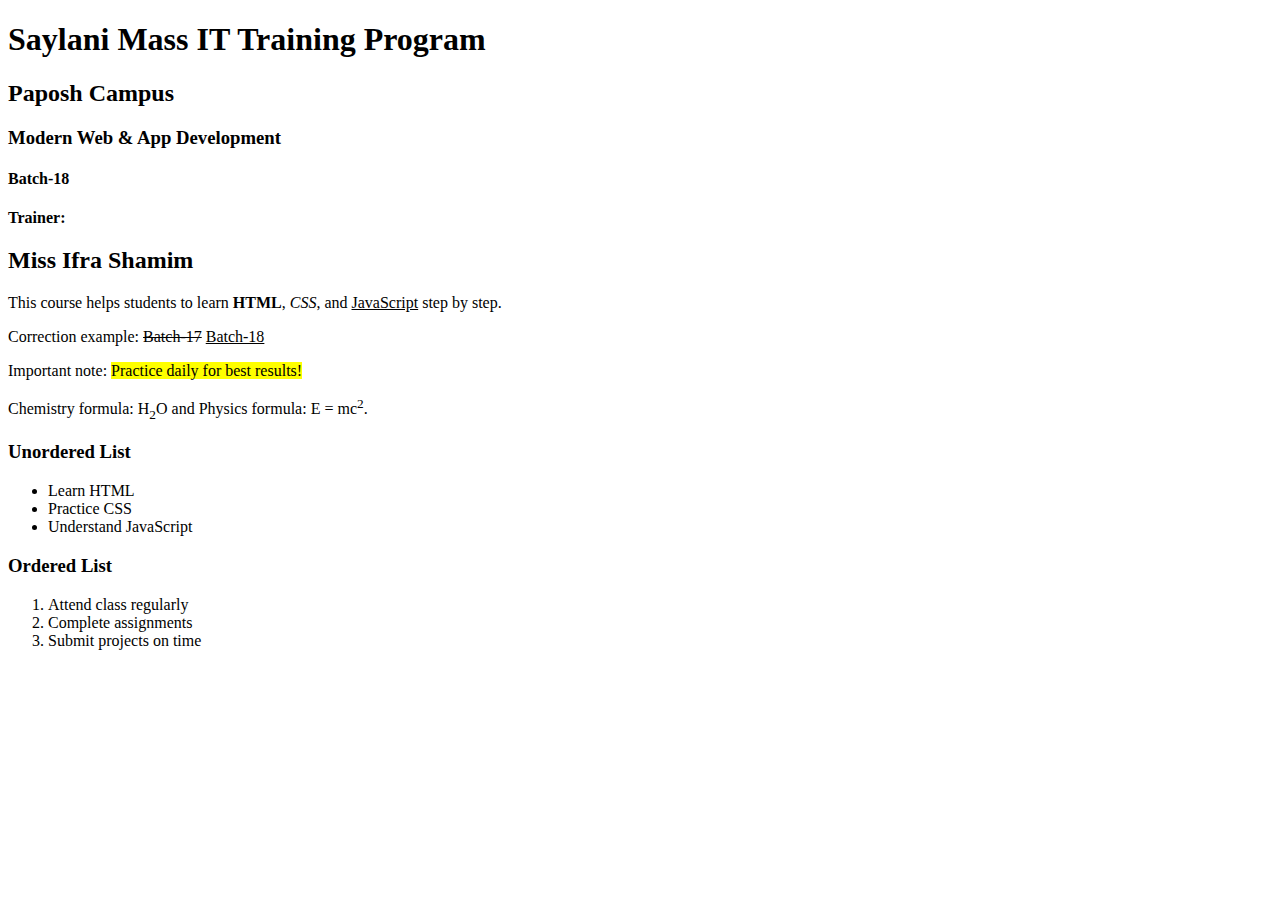
<file: smit web dev assign/index.html>
<!DOCTYPE html>
<html>
<head>
    <title>Assignment 1</title>
</head>
<body>
<h1>Saylani Mass IT Training Program</h1>
<h2>Paposh Campus</h2>
<h3>Modern Web & App Development</h3>
<h4>Batch-18</h4>
<p><b>Trainer:</b></p>
<h2>Miss Ifra Shamim</h2>
<p>This course helps students to learn <b>HTML</b>, <i>CSS</i>, and <u>JavaScript</u> step by step.</p>
<p>Correction example: <del>Batch-17</del> <ins>Batch-18</ins></p>
<p>Important note: <mark>Practice daily for best results!</mark></p>
<p>Chemistry formula: H<sub>2</sub>O and Physics formula: E = mc<sup>2</sup>.</p>
<h3>Unordered List</h3>
<ul>
    <li>Learn HTML</li>
    <li>Practice CSS</li>
    <li>Understand JavaScript</li>
</ul>
<h3>Ordered List</h3>
<ol>
    <li>Attend class regularly</li>
    <li>Complete assignments</li>
    <li>Submit projects on time</li>
</ol>
</body>
</html>
</file>
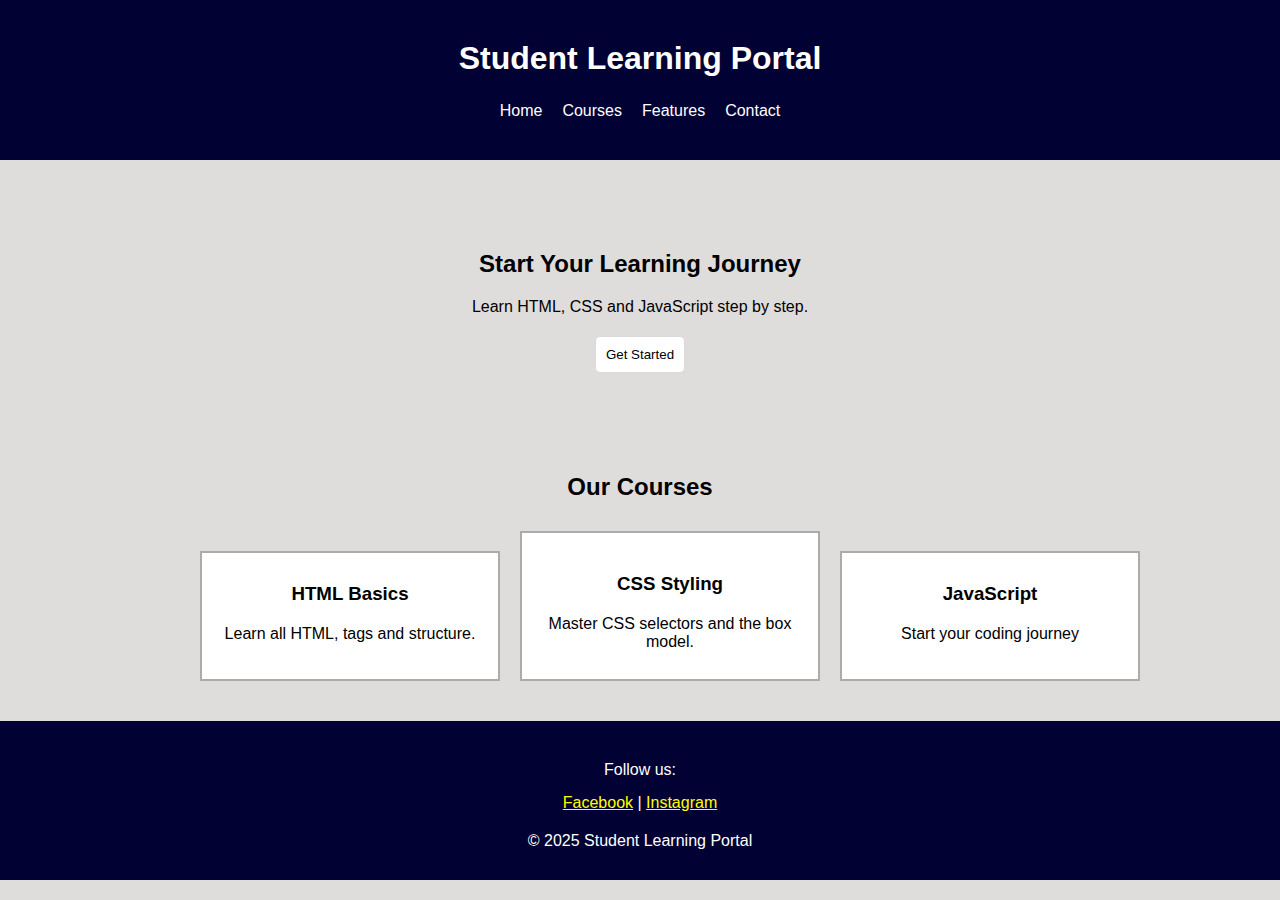
<file: smit web dev assign/t1/c/index.html>
<!DOCTYPE html>
<html lang="en">
<head>
    <meta charset="UTF-8">
    <meta name="viewport" content="width=device-width, initial-scale=1.0">
    <title>Practice Website</title>
    <link rel="stylesheet" href="style.css">
</head>
<body>
    <header>
        <h1>Student Learning Portal</h1>
        <nav>
             <ul>
                <li><a href="#">Home</a></li>
                <li><a href="#">Courses</a></li>
                <li><a href="#">Features</a></li>
                <li><a href="#">Contact</a></li>
            </ul>
        </nav>
    </header>

     <section class="html">
     <h2>Start Your Learning Journey</h2>
     <p>Learn HTML, CSS and JavaScript step by step.</p>
     <button>Get Started</button>
    </section>

     <section class="courses">
        <h2 id="our" >Our Courses</h2>
        
            <div class="box1">
                <h3>HTML Basics</h3>
                <p>Learn all HTML, tags and structure.</p>
            </div>
            <div class="box2">
                <h3>CSS Styling</h3>
                <p>Master CSS selectors and the box <br> model.</p>
            </div>
            <div class="box3">
                <h3>JavaScript</h3>
                <p>Start your coding journey</p>
            
        </div>
     </section>

     <footer>
        <p class="para">Follow us:</p>
        <a href="https://www.facebook.com/" target="_blank" >Facebook</a> | <a href="https://www.instagram.com/" target="_blank" >Instagram</a>
        <p>© 2025 Student Learning Portal</p>
    </footer>
         

</body>
</html>
</file>
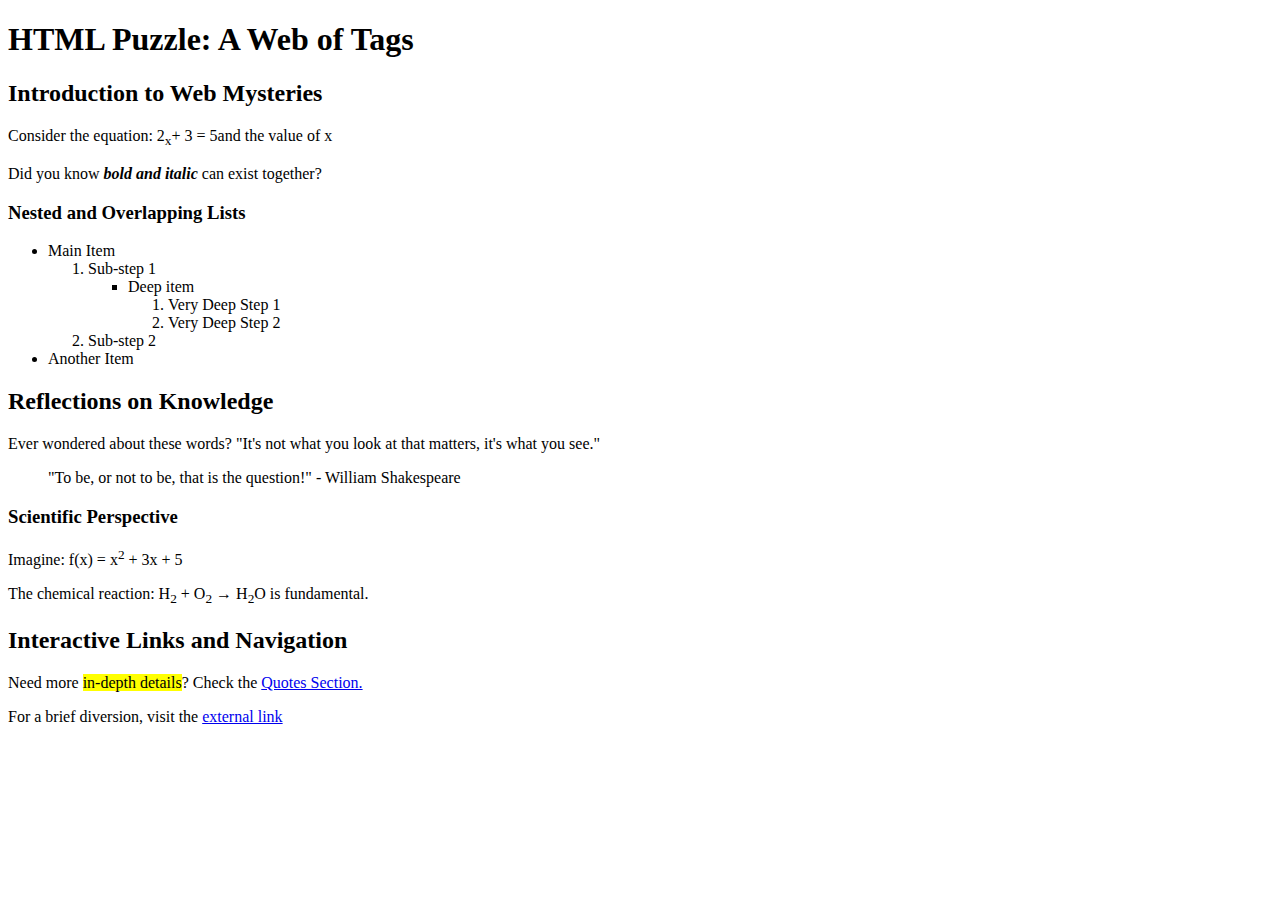
<file: smit web dev assign/assignment2.html>
<!DOCTYPE html>
<html lang="en">
<head>
    <meta charset="UTF-8">
    <meta name="viewport" content="width=device-width, initial-scale=1.0">
    <title>Assignment 2</title>
</head>
<body>
    <h1>HTML Puzzle: A Web of Tags</h1>
    <h2>Introduction to Web Mysteries</h2>
    <p>Consider the equation: 2<sub>x</sub>+ 3 = 5and the value of x</p>
    <p>Did you know <b><i>bold and italic</i></b> can exist together?</p>
    <h3>Nested and Overlapping Lists</h3>
    <ul>
        <li>Main Item</li>
        <ol>
            <li>Sub-step 1</li>
            <ul>
                <li>Deep item</li>
                <ol>
                    <li>Very Deep Step 1</li>
                    <li>Very Deep Step 2</li>
                </ol>
            </ul>
            <li>Sub-step 2</li>
        </ol>
        <li>Another Item</li>
    </ul>
    <h2>Reflections on Knowledge</h2>
    <p>Ever wondered about these words? "It's not what you look at that matters, it's what you see."</p>
    <blockquote>"To be, or not to be, that is the question!" - William Shakespeare</blockquote>
    <h3>Scientific Perspective</h3>
    <p>Imagine: f(x) = x<sup>2</sup> + 3x + 5</p>
    <p>The chemical reaction: H<sub>2</sub> + O<sub>2</sub> &rarr; H<sub>2</sub>O is fundamental.</p>
    <h2>Interactive Links and Navigation</h2>
    <p>Need more <mark>in-depth details</mark>? Check the <a href="1">Quotes Section.</a></p>
    <p>For a brief diversion, visit the <a href="1">external link</a></p>

</body>
</html>
</file>
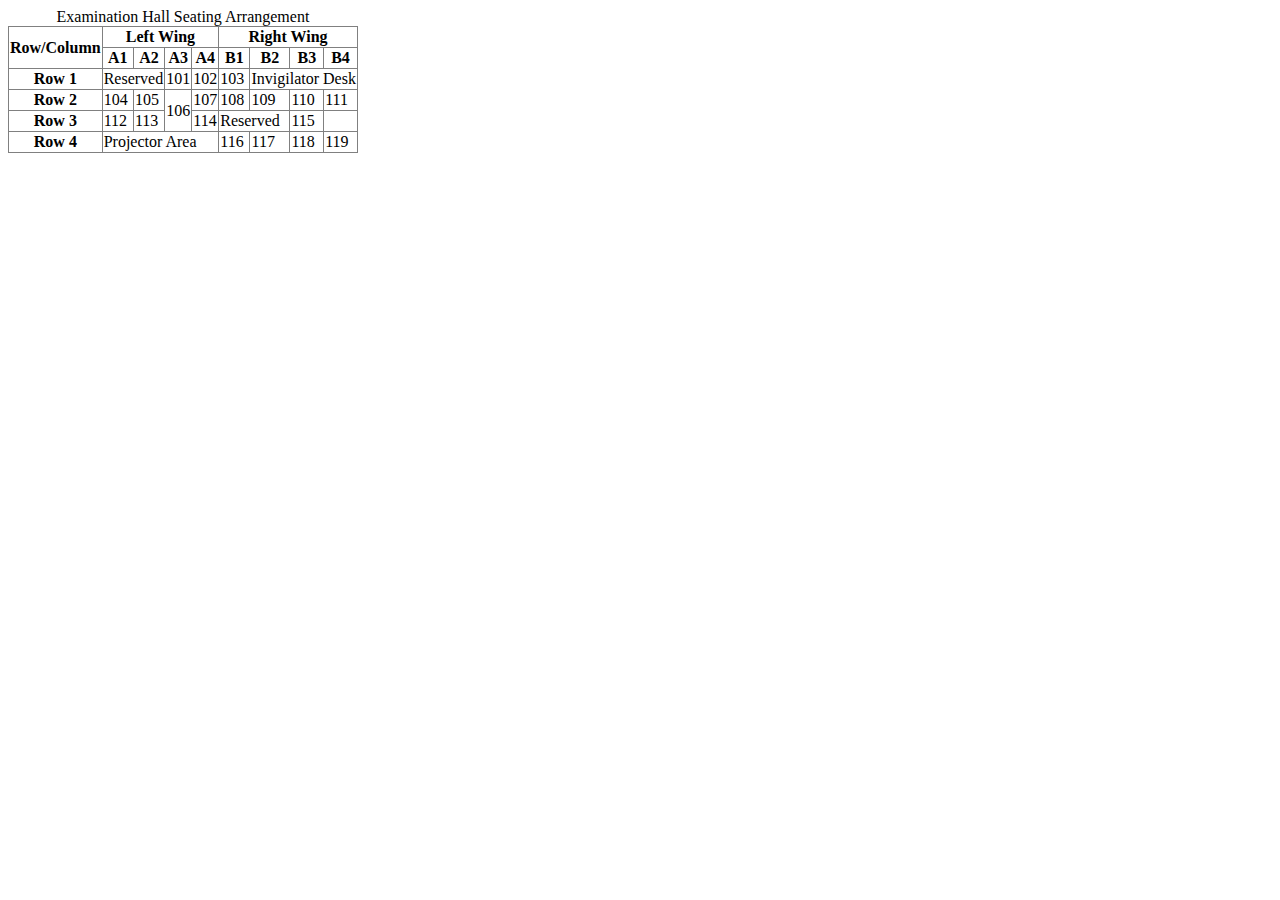
<file: smit web dev assign/assignment3.html>
<!DOCTYPE html>
<html lang="en">
<head>
    <meta charset="UTF-8" />
    <meta name="viewport" content="width=device-width, initial-scale=1.0" />
    <title>assignment 3</title>
</head>
<body>
    <table border="1" style="border-collapse: collapse">
        <caption>
            Examination Hall Seating Arrangement
        </caption>
        <tr>
            <th rowspan="2">Row/Column</th>
            <th colspan="4">Left Wing</th>
            <th colspan="4">Right Wing</th>
        </tr>
        <tr>
            <th>A1</th>
            <th>A2</th>
            <th>A3</th>
            <th>A4</th>
            <th>B1</th>
            <th>B2</th>
            <th>B3</th>
            <th>B4</th>
        </tr>
        <tr>
            <th>Row 1</th>
            <td colspan="2">Reserved</td>
            <td>101</td>
            <td>102</td>
            <td>103</td>
            <td colspan="3">Invigilator Desk</td>
        </tr>
        <tr>
            <th>Row 2</th>
            <td>104</td>
            <td>105</td>
            <td rowspan="2">106</td>
            <td>107</td>
            <td>108</td>
            <td>109</td>
            <td>110</td>
            <td>111</td></tr>
        <tr>
            <th>Row 3</th>
            <td>112</td>
            <td>113</td>
            <td>114</td>
            <td colspan="2">Reserved</td>
            <td>115</td>
        </tr><tr>
            <th>Row 4</th>
            <td colspan="4">Projector Area</td>
            <td>116</td>
            <td>117</td>
            <td>118</td>
            <td>119</td></tr>
    </table>
</body>
</html>
</file>
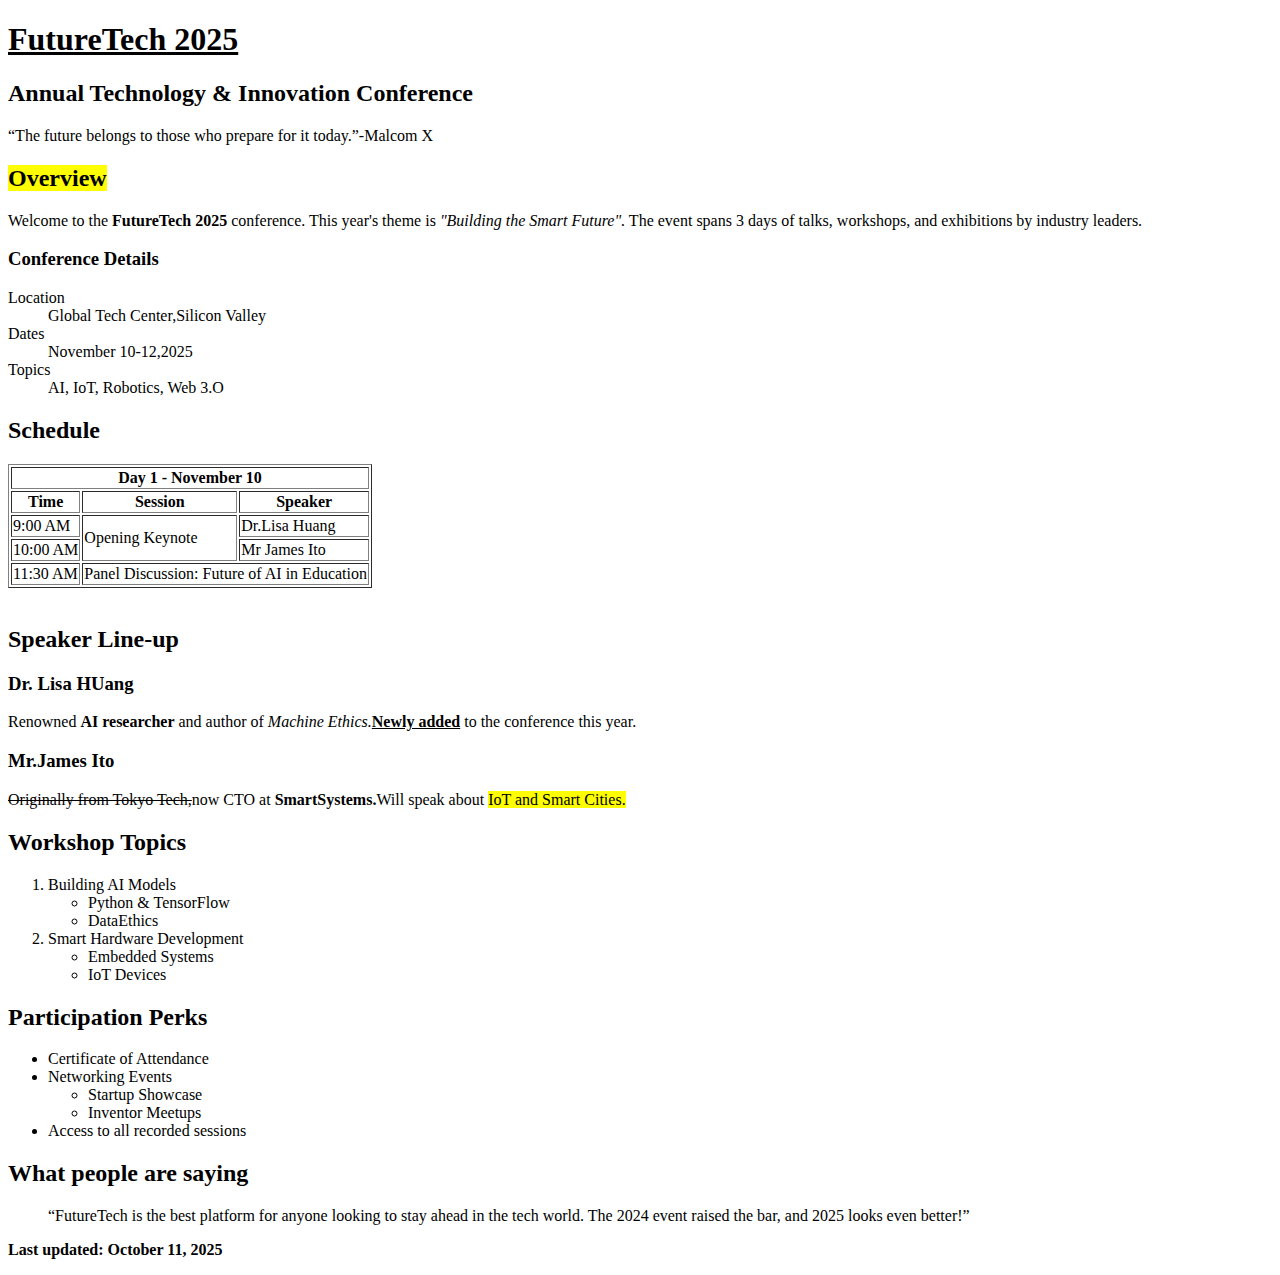
<file: smit web dev assign/assignment4.html>
<!DOCTYPE html>
<html lang="en">
<head>
    <meta charset="UTF-8">
    <meta name="viewport" content="width=device-width, initial-scale=1.0">
    <title>Assignment 4</title>
</head>
<body>
   
    <h1><u>FutureTech 2025</u></h1>
    <h2>Annual Technology & Innovation Conference</h2>
    
    <q>The future belongs to those who prepare for it today.</q>-Malcom X
    <h2><mark>Overview</mark></h2>
    <p>Welcome to the <b>FutureTech 2025</b> conference. This year's theme is <i>"Building the Smart Future".</i> The event spans 3 days of talks, workshops, and exhibitions by industry leaders.</p>
    <h3>Conference Details</h3>
    <dl>
        <dt>Location</dt>
        <dd>Global Tech Center,Silicon Valley</dd>
        <dt>Dates</dt>
        <dd>November 10-12,2025</dd>
        <dt>Topics</dt>
        <dd>AI, IoT, Robotics, Web 3.O</dd>
    </dl>
    <table border="1">
        <h2>Schedule</h2>
        <tr>
            <th colspan="3">Day 1 - November 10</th>
        </tr>
        <tr>
            <th>Time </th>
            <th>Session</th>
            <th>Speaker</th>
        </tr>
        <tr>
            <td>9:00 AM</td>
            <td rowspan="2">Opening Keynote</td>
            <td>Dr.Lisa Huang</td>
        </tr>
        <tr>
            <td>10:00 AM</td>
            <td>Mr James Ito</td>
        </tr>
        <tr>
            <td>11:30 AM</td>
            <td colspan="2">Panel Discussion: Future of AI in Education</td>
        </tr>
    </table><br>
    <h2>Speaker Line-up</h2>
    <h3>Dr. Lisa HUang</h3>
    <p>Renowned <b>AI researcher</b> and author of <i>Machine Ethics.</i><b><u>Newly added</u></b> to the conference this year.</p>
    <h3>Mr.James Ito</h3>
    <p><del>Originally from Tokyo Tech,</del>now CTO at <b>SmartSystems.</b>Will speak about <mark>IoT and Smart Cities.</mark></p>
    <h2>Workshop Topics</h2>
    <ol>
        <li>Building AI Models</li>
        <ul>
            <li>Python & TensorFlow</li>
            <li>DataEthics</li>
        </ul>
        <li>Smart Hardware Development</li>
        <ul>
            <li>Embedded Systems</li>
            <li>IoT Devices</li>
        </ul>
    </ol>
    <h2>Participation Perks</h2>
    <ul>
        <li>Certificate of Attendance</li>
        <li>Networking Events</li>
        <ul>
            <li>Startup Showcase</li>
            <li>Inventor Meetups</li>
        </ul>
        <li>Access to all recorded sessions</li>
    </ul>
    <h2>What people are saying</h2>
    <blockquote>“FutureTech is the best platform for anyone looking to stay ahead in the tech world. The 2024 event raised the bar, and 2025 looks even better!”</blockquote>
<p><b>Last updated: October 11, 2025</b></p>
</body>
</html>
</file>
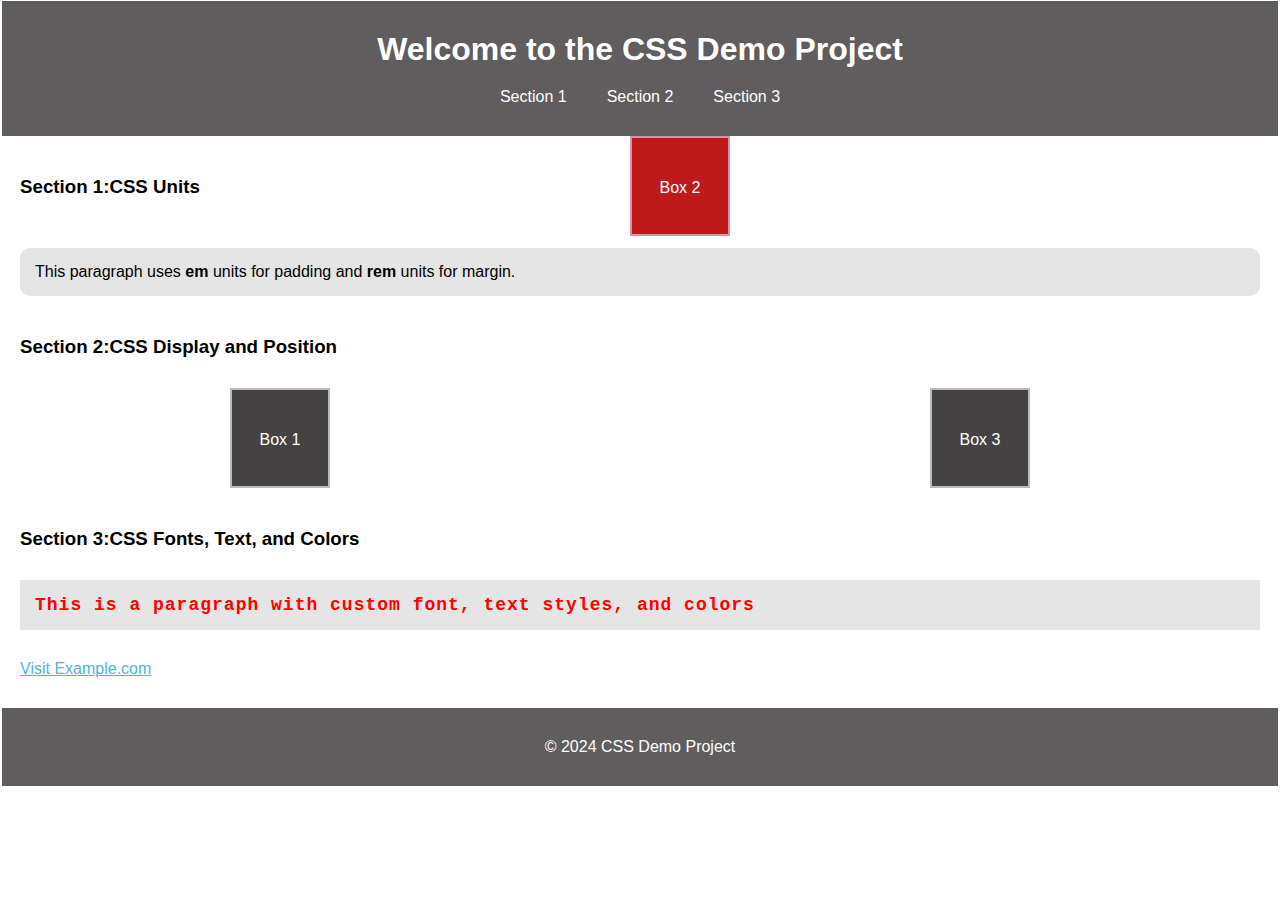
<file: smit web dev assign/t1/index1.html>
<!DOCTYPE html>
<html lang="en">
<head>
    <meta charset="UTF-8">
    <meta name="viewport" content="width=device-width, initial-scale=1.0">
    <title></title>
    <link rel="stylesheet" href="style1.css">
</head>
<body>
    <!-- header -->
     <header>
        <h1>Welcome to the CSS Demo Project</h1>
        <nav>
            <ul>
                <li>Section 1</li>
                <li>Section 2</li>
                <li>Section 3</li>
            </ul>
        </nav>
     </header>

     <!-- box 2 -->
      <div class="box2">Box 2</div>

     <!-- Section 1 -->
      <section>
        <h3>Section 1:CSS Units</h3>
        <div class="unitbox">This paragraph uses <strong>em</strong> units for padding and <strong>rem</strong> units for margin.</div>
    </section>

    <!-- Section 2 -->
     <section>
        <h3>Section 2:CSS Display and Position</h3>
     </section>

     <!-- box 1 and 3 -->
      <div class="box1">Box 1</div>
      <div class="box3">Box 3</div>

      <!-- Section 3 -->
       <section >
        <h3>Section 3:CSS Fonts, Text, and Colors</h3>
        <div class="des">This is a paragraph with custom font, text styles, and colors</div>
        <a href="https://example.com" target="_blank">Visit Example.com</a>
       </section>

       <footer>
         © 2024 CSS Demo Project
       </footer>
       


</body>
</html>
</file>
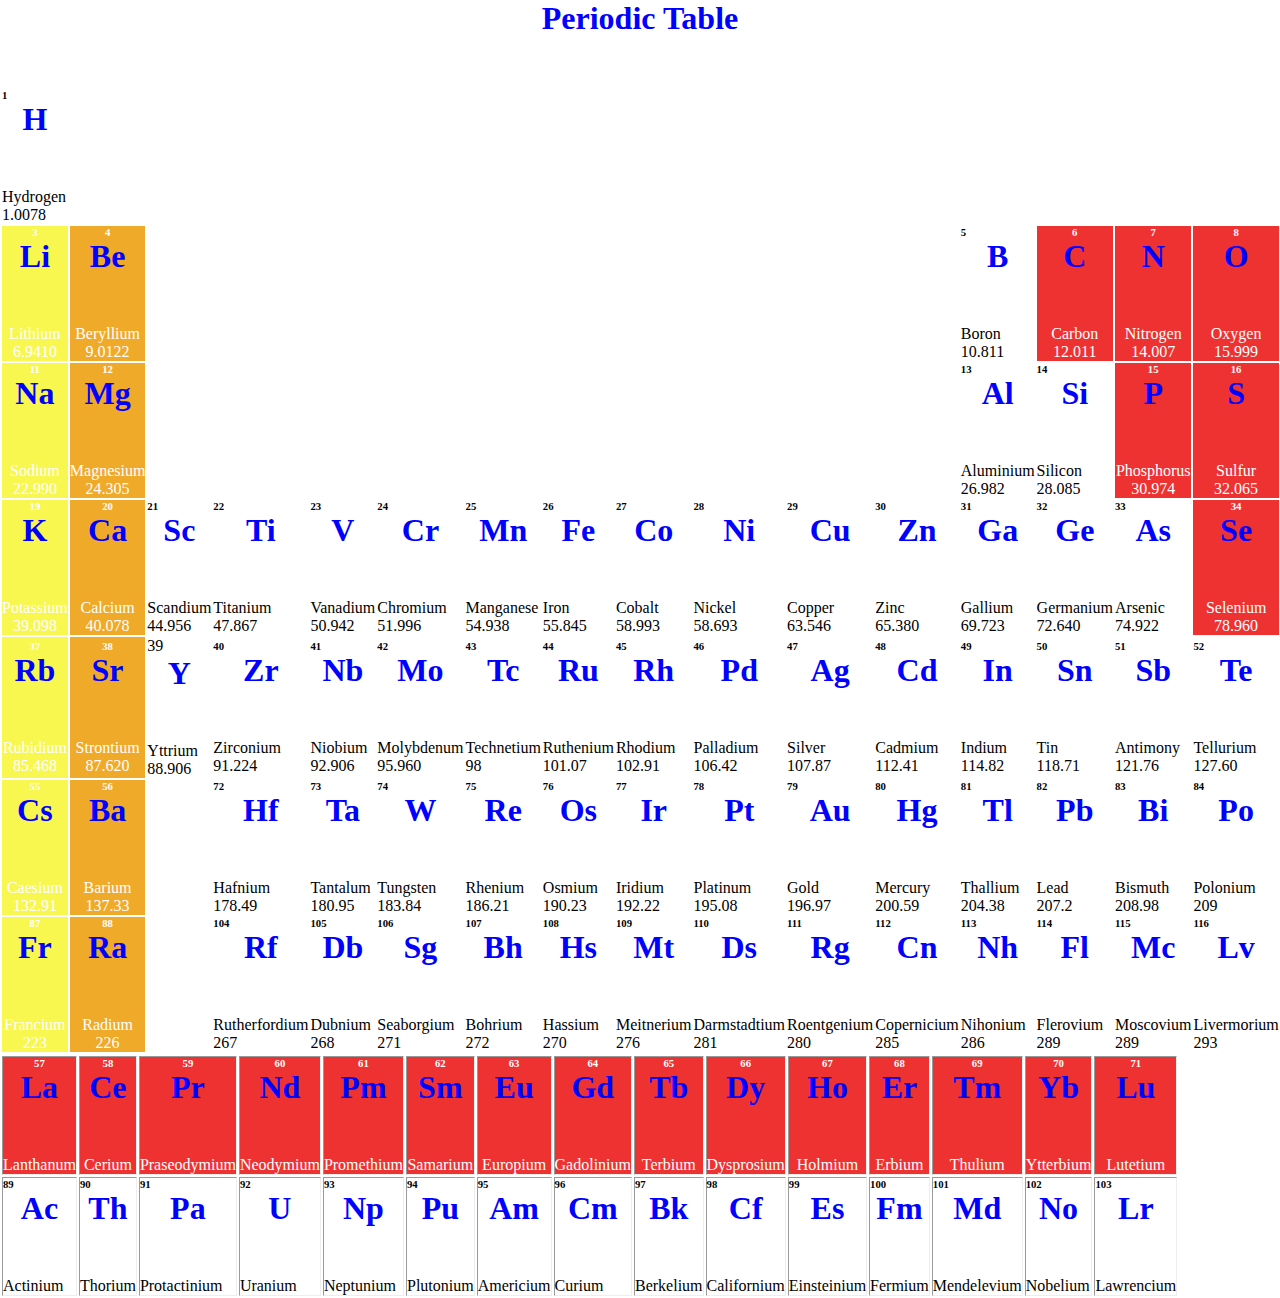
<file: smit web dev assign/t2/index1.html>
<!DOCTYPE html>
<html lang="en">
<head>
    <meta charset="UTF-8">
    <meta name="viewport" content="width=device-width, initial-scale=1.0">
    <title>Periodic Table</title>
    <link rel="stylesheet" href="style1.css">
</head>

<body>

    <h1 id="Hy">Periodic Table</h1>
    <div class="main-table">

    <table border="0" >

        <!-- Row 1 -->
        <tr>
            <td class="H"><h6>1</h6><h1>H</h1><p>Hydrogen<br>1.0078</p></td>
            <td colspan="16" ></td>
            <td class="purple"><h6>2</h6><h1>He</h1><p>Helium<br>4.0026</p></td>
        </tr>

        <!-- Row 2 -->
        <tr>
            <td class="yellow"><h6>3</h6><h1>Li</h1><p>Lithium<br>6.9410</p></td>
            <td class="orange"><h6>4</h6><h1>Be</h1><p>Beryllium<br>9.0122</p></td>
            <td colspan="10" style="border: none;"></td>

            <td class="grey"><h6>5</h6><h1>B</h1><p>Boron<br>10.811</p></td>
            <td class="red"><h6>6</h6><h1>C</h1><p>Carbon<br>12.011</p></td>
            <td class="red"><h6>7</h6><h1>N</h1><p>Nitrogen<br>14.007</p></td>
            <td class="red"><h6>8</h6><h1>O</h1><p>Oxygen<br>15.999</p></td>
            <td class="blue"><h6>9</h6><h1>F</h1><p>Fluorine<br>18.998</p></td>
            <td class="purple"><h6>10</h6><h1>Ne</h1><p>Neon<br>20.180</p></td>
        </tr>

        <!-- Row 3 -->
        <tr>
            <td class="yellow"><h6>11</h6><h1>Na</h1><p>Sodium<br>22.990</p></td>
            <td class="orange"><h6>12</h6><h1>Mg</h1><p>Magnesium<br>24.305</p></td>
            <td colspan="10"></td>
            <td class="dark"><h6>13</h6><h1>Al</h1><p>Aluminium<br>26.982</p></td>
            <td class="grey"><h6>14</h6><h1>Si</h1><p>Silicon<br>28.085</p></td>
            <td class="red"><h6>15</h6><h1>P</h1><p>Phosphorus<br>30.974</p></td>
            <td class="red"><h6>16</h6><h1>S</h1><p>Sulfur<br>32.065</p></td>
            <td class="blue"><h6>17</h6><h1>Cl</h1><p>Chlorine<br>35.453</p></td>
            <td class="purple"><h6>18</h6><h1>Ar</h1><p>Argon<br>39.948</p></td>
        </tr>

        <!-- Row 4 -->
        <tr>
            <td class="yellow"><h6>19</h6><h1>K</h1><p>Potassium<br>39.098</p></td>
            <td class="orange"><h6>20</h6><h1>Ca</h1><p>Calcium<br>40.078</p></td>
            <td class="lightpurple"><h6>21</h6><h1>Sc</h1><p>Scandium<br>44.956</p></td>
            <td class="lightpurple"><h6>22</h6><h1>Ti</h1><p>Titanium<br>47.867</p></td>
            <td class="lightpurple"><h6>23</h6><h1>V</h1><p>Vanadium<br>50.942</p></td>
            <td class="lightpurple"><h6>24</h6><h1>Cr</h1><p>Chromium<br>51.996</p></td>
            <td class="lightpurple"><h6>25</h6><h1>Mn</h1><p>Manganese<br>54.938</p></td>
            <td class="lightpurple"><h6>26</h6><h1>Fe</h1><p>Iron<br>55.845</p></td>
            <td class="lightpurple"><h6>27</h6><h1>Co</h1><p>Cobalt<br>58.993</p></td>
            <td class="lightpurple"><h6>28</h6><h1>Ni</h1><p>Nickel<br>58.693</p></td>
            <td class="lightpurple"><h6>29</h6><h1>Cu</h1><p>Copper<br>63.546</p></td>
            <td class="lightpurple"><h6>30</h6><h1>Zn</h1><p>Zinc<br>65.380</p></td>
            <td class="dark"><h6>31</h6><h1>Ga</h1><p>Gallium<br>69.723</p></td>
            <td class="grey"><h6>32</h6><h1>Ge</h1><p>Germanium<br>72.640</p></td>
            <td class="grey"><h6>33</h6><h1>As</h1><p>Arsenic<br>74.922</p></td>
            <td class="red"><h6>34</h6><h1>Se</h1><p>Selenium<br>78.960</p></td>
            <td class="blue"><h6>35</h6><h1>Br</h1><p>Bromine<br>79.904</p></td>
            <td class="purple"><h6>36</h6><h1>Kr</h1><p>Krypton<br>83.798</p></td>
        </tr>

        <tr>
    <td class="yellow"><h6>37</h6><h1>Rb</h1><p>Rubidium<br>85.468</p></td>
    <td class="orange"><h6>38</h6><h1>Sr</h1><p>Strontium<br>87.620</p></td>
    <td class="lightpurple"><blueh6>39</h6><h1>Y</h1><p>Yttrium<br>88.906</p></td>
    <td class="lightpurple"><h6>40</h6><h1>Zr</h1><p>Zirconium<br>91.224</p></td>
    <td class="lightpurple"><h6>41</h6><h1>Nb</h1><p>Niobium<br>92.906</p></td>
    <td class="lightpurple"><h6>42</h6><h1>Mo</h1><p>Molybdenum<br>95.960</p></td>
    <td class="lightpurple"><h6>43</h6><h1>Tc</h1><p>Technetium<br>98</p></td>
    <td class="lightpurple"><h6>44</h6><h1>Ru</h1><p>Ruthenium<br>101.07</p></td>
    <td class="lightpurple"><h6>45</h6><h1>Rh</h1><p>Rhodium<br>102.91</p></td>
    <td class="lightpurple"><h6>46</h6><h1>Pd</h1><p>Palladium<br>106.42</p></td>
    <td class="lightpurple"><h6>47</h6><h1>Ag</h1><p>Silver<br>107.87</p></td>
    <td class="lightpurple"><h6>48</h6><h1>Cd</h1><p>Cadmium<br>112.41</p></td>
    <td class="dark"><h6>49</h6><h1>In</h1><p>Indium<br>114.82</p></td>
    <td class="dark"><h6>50</h6><h1>Sn</h1><p>Tin<br>118.71</p></td>
    <td class="grey"><h6>51</h6><h1>Sb</h1><p>Antimony<br>121.76</p></td>
    <td class="grey"><h6>52</h6><h1>Te</h1><p>Tellurium<br>127.60</p></td>
    <td class="blue"><h6>53</h6><h1>I</h1><p>Iodine<br>126.90</p></td>
    <td class="purple"><h6>54</h6><h1>Xe</h1><p>Xenon<br>131.29</p></td>
</tr>
<tr>
    <td class="yellow"><h6>55</h6><h1>Cs</h1><p>Caesium<br>132.91</p></td>
    <td class="orange"><h6>56</h6><h1>Ba</h1><p>Barium<br>137.33</p></td>
    <td class="lightpurple"><h6></h6><h1></h1><p></p></td>
    <td class="lightpurple"><h6>72</h6><h1>Hf</h1><p>Hafnium<br>178.49</p></td>
    <td class="lightpurple"><h6>73</h6><h1>Ta</h1><p>Tantalum<br>180.95</p></td>
    <td class="lightpurple"><h6>74</h6><h1>W</h1><p>Tungsten<br>183.84</p></td>
    <td class="lightpurple"><h6>75</h6><h1>Re</h1><p>Rhenium<br>186.21</p></td>
    <td class="lightpurple"><h6>76</h6><h1>Os</h1><p>Osmium<br>190.23</p></td>
    <td class="lightpurple"><h6>77</h6><h1>Ir</h1><p>Iridium<br>192.22</p></td>
    <td class="lightpurple"><h6>78</h6><h1>Pt</h1><p>Platinum<br>195.08</p></td>
    <td class="lightpurple"><h6>79</h6><h1>Au</h1><p>Gold<br>196.97</p></td>
    <td class="lightpurple"><h6>80</h6><h1>Hg</h1><p>Mercury<br>200.59</p></td>
    <td class="dark"><h6>81</h6><h1>Tl</h1><p>Thallium<br>204.38</p></td>
    <td class="dark"><h6>82</h6><h1>Pb</h1><p>Lead<br>207.2</p></td>
    <td class="dark"><h6>83</h6><h1>Bi</h1><p>Bismuth<br>208.98</p></td>
    <td class="grey"><h6>84</h6><h1>Po</h1><p>Polonium<br>209</p></td>
    <td class="blue"><h6>85</h6><h1>At</h1><p>Astatine<br>210</p></td>
    <td class="purple"><h6>86</h6><h1>Rn</h1><p>Radon<br>222</p></td>
</tr>
<tr>
    <td class="yellow"><h6>87</h6><h1>Fr</h1><p>Francium<br>223</p></td>
    <td class="orange"><h6>88</h6><h1>Ra</h1><p>Radium<br>226</p></td>
    <td ><h6></h6><h1></h1><p></p></td>
    <td class="lightpurple"><h6>104</h6><h1>Rf</h1><p>Rutherfordium<br>267</p></td>
    <td class="lightpurple"><h6>105</h6><h1>Db</h1><p>Dubnium<br>268</p></td>
    <td class="lightpurple"><h6>106</h6><h1>Sg</h1><p>Seaborgium<br>271</p></td>
    <td class="lightpurple"><h6>107</h6><h1>Bh</h1><p>Bohrium<br>272</p></td>
    <td class="lightpurple"><h6>108</h6><h1>Hs</h1><p>Hassium<br>270</p></td>
    <td class="lightpurple"><h6>109</h6><h1>Mt</h1><p>Meitnerium<br>276</p></td>
    <td class="lightpurple"><h6>110</h6><h1>Ds</h1><p>Darmstadtium<br>281</p></td>
    <td class="lightpurple"><h6>111</h6><h1>Rg</h1><p>Roentgenium<br>280</p></td>
    <td class="lightpurple"><h6>112</h6><h1>Cn</h1><p>Copernicium<br>285</p></td>
    <td class="dark"><h6>113</h6><h1>Nh</h1><p>Nihonium<br>286</p></td>
    <td class="dark"><h6>114</h6><h1>Fl</h1><p>Flerovium<br>289</p></td>
    <td class="dark"><h6>115</h6><h1>Mc</h1><p>Moscovium<br>289</p></td>
    <td class="dark"><h6>116</h6><h1>Lv</h1><p>Livermorium<br>293</p></td>
    <td class="blue"><h6>117</h6><h1>Ts</h1><p>Tennessine<br>294</p></td>
    <td class="purple"><h6>118</h6><h1>Og</h1><p>Oganesson<br>294</p></td>
</tr>

    </table>
    </div>
    <div class="gap"></div>
    <table class="sub-table" border="1">
    <tr>
        <td class="red"><h6>57</h6><h1>La</h1><p>Lanthanum</p></td>
        <td class="red"><h6>58</h6><h1>Ce</h1><p>Cerium</p></td>
        <td class="red"><h6>59</h6><h1>Pr</h1><p>Praseodymium</p></td>
        <td class="red"><h6>60</h6><h1>Nd</h1><p>Neodymium</p></td>
        <td class="red"><h6>61</h6><h1>Pm</h1><p>Promethium</p></td>
        <td class="red"><h6>62</h6><h1>Sm</h1><p>Samarium</p></td>
        <td class="red"><h6>63</h6><h1>Eu</h1><p>Europium</p></td>
        <td class="red"><h6>64</h6><h1>Gd</h1><p>Gadolinium</p></td>
        <td class="red"><h6>65</h6><h1>Tb</h1><p>Terbium</p></td>
        <td class="red"><h6>66</h6><h1>Dy</h1><p>Dysprosium</p></td>
        <td class="red"><h6>67</h6><h1>Ho</h1><p>Holmium</p></td>
        <td class="red"><h6>68</h6><h1>Er</h1><p>Erbium</p></td>
        <td class="red"><h6>69</h6><h1>Tm</h1><p>Thulium</p></td>
        <td class="red"><h6>70</h6><h1>Yb</h1><p>Ytterbium</p></td>
        <td class="red"><h6>71</h6><h1>Lu</h1><p>Lutetium</p></td>
    </tr>

    <tr>
        <td class="pgreen"><h6>89</h6><h1>Ac</h1><p>Actinium</p></td>
        <td class="pgreen"><h6>90</h6><h1>Th</h1><p>Thorium</p></td>
        <td class="pgreen"><h6>91</h6><h1>Pa</h1><p>Protactinium</p></td>
        <td class="pgreen"><h6>92</h6><h1>U</h1><p>Uranium</p></td>
        <td class="pgreen"><h6>93</h6><h1>Np</h1><p>Neptunium</p></td>
        <td class="pgreen"><h6>94</h6><h1>Pu</h1><p>Plutonium</p></td>
        <td class="pgreen"><h6>95</h6><h1>Am</h1><p>Americium</p></td>
        <td class="pgreen" ><h6>96</h6><h1>Cm</h1><p>Curium</p></td>
        <td class="pgreen"><h6>97</h6><h1>Bk</h1><p>Berkelium</p></td>
        <td class="pgreen"><h6>98</h6><h1>Cf</h1><p>Californium</p></td>
        <td class="pgreen"><h6>99</h6><h1>Es</h1><p>Einsteinium</p></td>
        <td class="pgreen"><h6>100</h6><h1>Fm</h1><p>Fermium</p></td>
        <td class="pgreen"><h6>101</h6><h1>Md</h1><p>Mendelevium</p></td>
        <td class="pgreen"><h6>102</h6><h1>No</h1><p>Nobelium</p></td>
        <td class="pgreen"><h6>103</h6><h1>Lr</h1><p>Lawrencium</p></td>
    </tr>
</table>
</div>

</body>
</html>
</file>
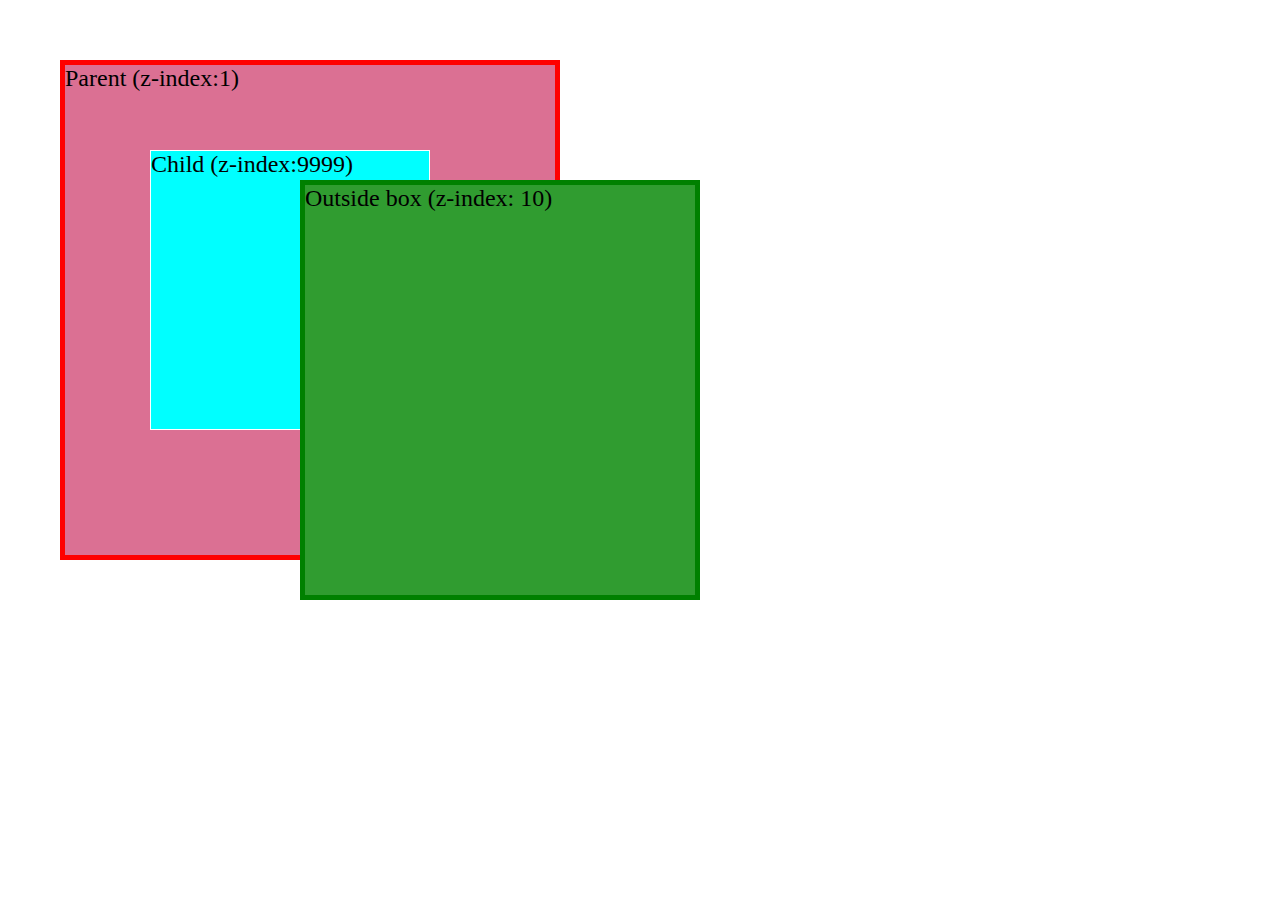
<file: smit web dev assign/task/index1.html>
<!DOCTYPE html>
<html lang="en">
<head>
    <meta charset="UTF-8">
    <meta name="viewport" content="width=device-width, initial-scale=1.0">
    <title>Document</title>
    <link rel="stylesheet" href="style1.css">
</head>
<body>
    <div class=" box box1" >Parent (z-index:1)</div>
    <div class="box box2"> Child (z-index:9999)</div>
    <div class="box box3">Outside box (z-index: 10)</div>
</body>
</html>
</file>
<file: smit web dev assign/t1/c/style.css>
*{
    margin: 0;
    padding: 0;
    box-sizing: border-box;
}
body{
    background-color: rgb(223, 220, 220);
    font-family: Arial, Helvetica, sans-serif;
}
header{
    background-color: rgb(1, 1, 51);
    color: white;
    text-align: center;
    padding: 40px;
    
}
h1{
    margin-bottom: 25px;
}
 nav ul{
     display: flex;
     list-style: none;
     justify-content: center;
     gap: 20px;
}
nav ul li a{
    
    text-decoration: none;
    color: white;
   
}
.html{
    text-align: center;
    padding-top: 90px;
}
p{
    padding-top: 20px;
}
button{
    margin-top: 20px;
    padding: 10px;
    border-radius: 5px;
    background-color: white;
    border: 1px solid rgb(219, 217, 217);
    cursor: pointer;
}

#our{
    text-align: center;
    margin-top:100px ;
}
/* html */
.box1{
    background-color: white;
    height: 130px;
    width: 300px;
    text-align: center;
    padding-top: 30px;
    margin-top: 50px;
    margin-left: 200px;
    border: 2px solid rgb(172, 170, 170);
    cursor: pointer;
    position: absolute;
}
.box2{
    background-color: white;
    height: 150px;
    width: 300px;
    text-align: center;
    padding-top: 40px;
    margin-top: 30px;
    margin-left: 520px;
    border: 2px solid rgb(172, 170, 170);
    cursor: pointer;
    position: absolute;
}

.box3{
    background-color: white;
    height: 130px;
    width: 300px;
    text-align: center;
    padding-top: 30px;
    border: 2px solid rgb(172, 170, 170);
    margin-left: 840px;
    margin-top:50px ;
    cursor: pointer;
}
footer{
     background-color: rgb(1, 1, 51);
     text-align: center;
     color: white;
     margin-top: 40px;
     padding: 30px;
}
.para{
    padding-top: 10px;
    padding-bottom: 15px;
}
a{
    color: yellow;
}
</file>
<file: smit web dev assign/t1/style1.css>
*{
    margin: 0;
    padding: 0;
    box-sizing: border-box;
}
body{
    background-color: white;
    font-family: Arial, Helvetica, sans-serif;
}
header{
    background-color: rgb(95, 93, 93);
    color: white;
    text-align: center;
    padding:30px ;
    margin-left: 2px;
    margin-right: 2px;
    margin-top: 1px;
}
nav ul{
    display: flex;
    list-style: none;
    justify-content: center;
    gap: 40px;
    margin-top: 20px;
}
.box2{
    background-color: rgb(190, 26, 26);
    width: 100px;
    height: 100px;
    margin-left: 630px;
    color: white;
    text-align: center;
    line-height: 100px;
    border: 2px solid rgb(214, 148, 170);
    font-weight: 500;
    position: absolute;
}
section{
    margin-top: 40px;
    margin-left: 20px;
}
.unitbox{
    background-color: rgb(230, 229, 229);
    margin-top: 50px;
    padding-top: 15px;
    padding-bottom: 15px;
    padding-left: 15px;
    margin-right: 20px;
    border-radius: 10px;
}
.box1{
    background-color: rgb(68, 66, 66);
    width:100px ;
    height: 100px;
    margin-top: 30px;
    margin-left: 230px;
    text-align: center;
    color: white;
    line-height: 100px;
    border: 2px solid rgb(187, 186, 186);
    position: absolute;
}
.box3{
    background-color: rgb(68, 66, 66);
    width: 100px;
    height: 100px;
    margin-top: 30px;
    margin-left: 930px;
    text-align: center;
    color: white;
    line-height: 100px;
    border: 2px solid rgb(187, 186, 186);
}
.des{
    background-color: rgb(230, 229, 229);
    margin-top: 30px;
    padding-top: 15px;
    padding-bottom: 15px;
    padding-left: 15px;
    margin-right: 20px;
    color: red;
    font-family: 'Courier New', Courier, monospace;
    font-weight: bold;
    letter-spacing: 1px;
    font-size: 18px;
    margin-bottom: 30px;
}
footer{
    background-color: rgb(95, 93, 93);
    color: white;
    text-align: center;
    margin-top: 30px;
    margin-left: 2px;
    margin-right: 2px;
    margin-bottom: 1px;
    padding-top: 30px;
    padding-bottom: 30px;
}
a{
    color: rgb(83, 179, 218);
}
</file>
<file: smit web dev assign/t2/style1.css>
*
{
    margin: 0;
    padding: 0;
    box-sizing: border-box;
}


h1{
    color: blue;
    text-align: center;
    margin-bottom: 50px;
}
.hyd{
    text-align: center;
    color:white;
    background-color: rgb(71, 218, 144);
}

table{
    border: none;
    
}

.yellow{
    
    background-color: rgb(247, 247, 80);
    text-align: center;
    color: white;
}

.orange{
    background-color: rgb(240, 170, 41);
    text-align: center;
    color: white;
}

.darkblue{
    background-color: rgb(86, 86, 231);
    text-align: center;
    color: white;
}

.gray{
    background-color: rgb(175, 171, 171);
    text-align: center;
    color: white;
}

.black{
    background-color: rgb(46, 45, 45);
    text-align: center;
    color: white;
}

.red{
    background-color: rgb(238, 50, 50);
    text-align: center;
    color: white;

}

.blue{
    background-color: rgb(60, 196, 241);
    text-align: center;
    color: white;
}

.purple{
    background-color: rgb(230, 56, 230);
    text-align: center;
    color: white;
}
.green{
    background-color:chartreuse ;
    text-align: center;
    color: aliceblue;
}

.nb{
    border: none;
}
.nv{
    border: none;
    height: 20px;
}
b{
    font-size: 20px;
}
</file>
<file: smit web dev assign/task/style1.css>
*{
    margin: 0;
    padding: 0;
    box-sizing: border-box;
 }

 .box{
    position: absolute;
    font-family: cursive;
    font-size: 24px;

 }
 .box1{
    background-color:palevioletred;
    top: 60px;
    left: 60px;
     width: 500px;
    height: 500px;
    border:5px solid red;
    z-index: -1;
 }

 .box2{
    background-color: aqua;
    top:150px ;
    left: 150px;
    width: 280px;
    height: 280px;
    border: 1px solid white;
    z-index: 1;
 }
 .box3{
   background-color: rgb(48, 156, 48);
   width: 400px;
   height: 420px;
   top:180px ;
   left:300px ;
   border: 5px solid green;
   z-index: 2;
    
 }
</file>
